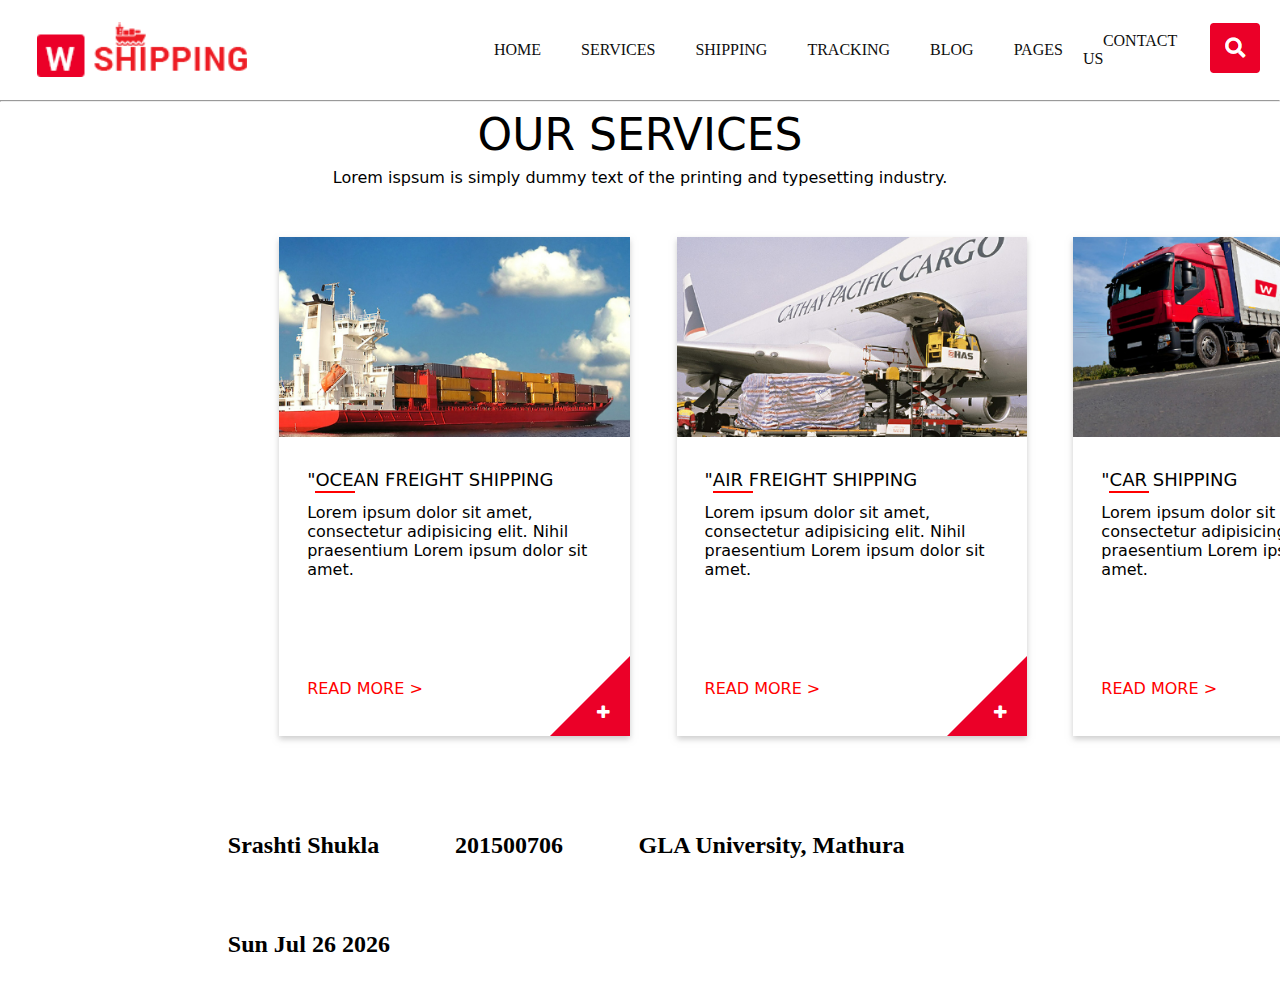
<file: index.html>
<!DOCTYPE html>
<html lang="en">
<head>
    <meta charset="UTF-8">
    <meta http-equiv="X-UA-Compatible" content="IE=edge">
    <meta name="viewport" content="width=device-width, initial-scale=1.0">
    <title>Document</title>
    <link rel="stylesheet" href="style.css">
    <link rel="stylesheet" href="https://cdnjs.cloudflare.com/ajax/libs/font-awesome/4.7.0/css/font-awesome.css" integrity="sha512-5A8nwdMOWrSz20fDsjczgUidUBR8liPYU+WymTZP1lmY9G6Oc7HlZv156XqnsgNUzTyMefFTcsFH/tnJE/+xBg==" crossorigin="anonymous" referrerpolicy="no-referrer" />
</head>
<body>
    <div class="header">
        <div class="logo">
            <a href="index.html">
                <img src="logo.png" alt="">
            </a>
        </div>
        <nav class="navigation">
            <ul>
                <li><a href="#">Home</a></li>
                <li><a href="#">Services</a></li>
                <li><a href="#">Shipping</a></li>
                <li><a href="#">Tracking</a></li>
                <li><a href="#">Blog</a></li>
                <li><a href="#">Pages</a></li>
                <li><a href="#">Contact us</a></li>
            </ul>
        </nav>
        <div class="search">
            <a href="index.html">

                <img src="search.png" alt="">
            </a>
        </div>
        </div>
    <hr>
    <!-- =================================================== -->
    <div class="our">
        <h3>OUR SERVICES</h3>
        <span class="texthere">Lorem ispsum is simply dummy text of the printing and typesetting industry.</span>
    </div>
    <!-- ==================================================== -->
    <div class="Allcards">
        <div class="card">
            <a href="#">
                <img src="img1.png" alt="">
            </a>
            <div class="content">
                <h4>"Ocean Freight Shipping</h4>
                <hr class="small">
                <p>Lorem ipsum dolor sit amet, consectetur adipisicing elit. Nihil praesentium Lorem ipsum dolor sit amet.</p>
                
                    <span class="readmore">READ MORE ></span>
                
            </div>
            <div class="plus">
                <i class="fa fa-plus" aria-hidden="true"></i>
            </div>
            
           
        </div>
        <div class="card">
            <a href="#">
                <img src="img2.png" alt="">
            </a>
            <div class="content">
                <h4>"AIR Freight Shipping</h4>
                <hr class="small">
                <p>Lorem ipsum dolor sit amet, consectetur adipisicing elit. Nihil praesentium Lorem ipsum dolor sit amet.</p>
                
                    <span class="readmore">READ MORE ></span>
                
            </div>
            <div class="plus">
                <i class="fa fa-plus" aria-hidden="true"></i>
            </div>
        </div>
        <div class="card">
            <a href="#">
                <img src="img3.png" alt="">
            </a>
            <div class="content">
                <h4>"car Shipping</h4>
                <hr class="small">
                <p>Lorem ipsum dolor sit amet, consectetur adipisicing elit. Nihil praesentium Lorem ipsum dolor sit amet.</p>
                
                    <span class="readmore">READ MORE ></span>
                
            </div>
            <div class="plus">
                <i class="fa fa-plus" aria-hidden="true"></i>
            </div>
        </div>
    </div>
    <footer>
        <h2 id="student-name">[Student name]</h2>
        <h2 id="univesity-rollno">[University Rollno]</h2>
        <h2 id="address">[Address]</h2>
        <h2 id="date">[date]</h2>
    </footer>
    <script src="script.js"></script>
    
</body>
</html>
</file>
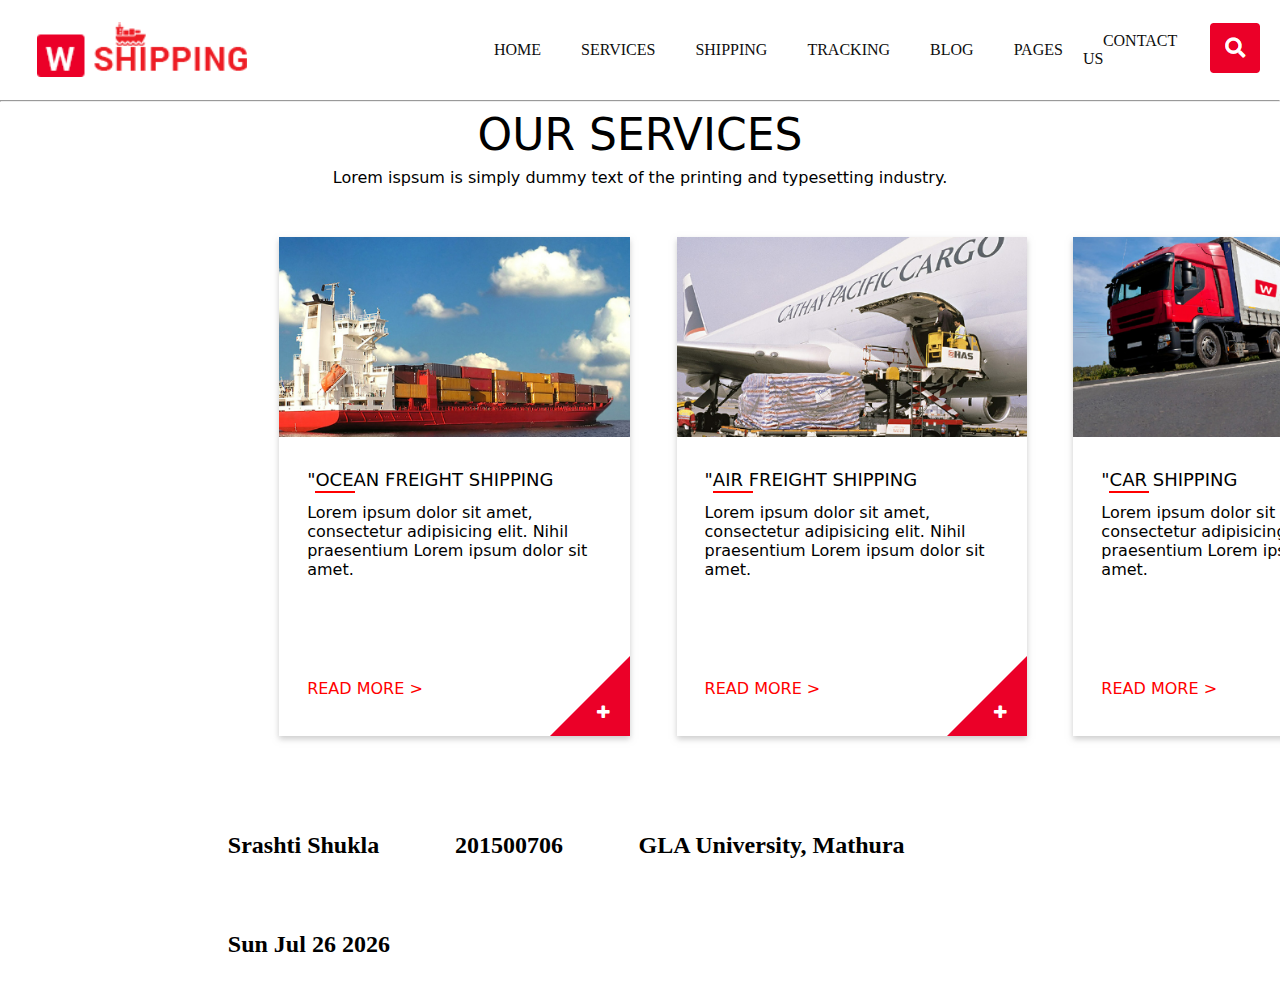
<file: html/index.html>
<!DOCTYPE html>
<html lang="en">
<head>
    <meta charset="UTF-8">
    <meta http-equiv="X-UA-Compatible" content="IE=edge">
    <meta name="viewport" content="width=device-width, initial-scale=1.0">
    <title>Document</title>
    <link rel="stylesheet" href="../css/style.css">
    <link rel="stylesheet" href="https://cdnjs.cloudflare.com/ajax/libs/font-awesome/4.7.0/css/font-awesome.css" integrity="sha512-5A8nwdMOWrSz20fDsjczgUidUBR8liPYU+WymTZP1lmY9G6Oc7HlZv156XqnsgNUzTyMefFTcsFH/tnJE/+xBg==" crossorigin="anonymous" referrerpolicy="no-referrer" />
</head>
<body>
    <div class="header">
        <div class="logo">
            <a href="index.html">
                <img src="../images/logo.png" alt="">
            </a>
        </div>
        <nav class="navigation">
            <ul>
                <li><a href="#">Home</a></li>
                <li><a href="#">Services</a></li>
                <li><a href="#">Shipping</a></li>
                <li><a href="#">Tracking</a></li>
                <li><a href="#">Blog</a></li>
                <li><a href="#">Pages</a></li>
                <li><a href="#">Contact us</a></li>
            </ul>
        </nav>
        <div class="search">
            <a href="index.html">

                <img src="../images/search.png" alt="">
            </a>
        </div>
        </div>
    <hr>
    <!-- =================================================== -->
    <div class="our">
        <h3>OUR SERVICES</h3>
        <span class="texthere">Lorem ispsum is simply dummy text of the printing and typesetting industry.</span>
    </div>
    <!-- ==================================================== -->
    <div class="Allcards">
        <div class="card">
            <a href="#">
                <img src="../images/img1.png" alt="">
            </a>
            <div class="content">
                <h4>"Ocean Freight Shipping</h4>
                <hr class="small">
                <p>Lorem ipsum dolor sit amet, consectetur adipisicing elit. Nihil praesentium Lorem ipsum dolor sit amet.</p>
                
                    <span class="readmore">READ MORE ></span>
                
            </div>
            <div class="plus">
                <i class="fa fa-plus" aria-hidden="true"></i>
            </div>
            
           
        </div>
        <div class="card">
            <a href="#">
                <img src="../images/img2.png" alt="">
            </a>
            <div class="content">
                <h4>"AIR Freight Shipping</h4>
                <hr class="small">
                <p>Lorem ipsum dolor sit amet, consectetur adipisicing elit. Nihil praesentium Lorem ipsum dolor sit amet.</p>
                
                    <span class="readmore">READ MORE ></span>
                
            </div>
            <div class="plus">
                <i class="fa fa-plus" aria-hidden="true"></i>
            </div>
        </div>
        <div class="card">
            <a href="#">
                <img src="../images/img3.png" alt="">
            </a>
            <div class="content">
                <h4>"car Shipping</h4>
                <hr class="small">
                <p>Lorem ipsum dolor sit amet, consectetur adipisicing elit. Nihil praesentium Lorem ipsum dolor sit amet.</p>
                
                    <span class="readmore">READ MORE ></span>
                
            </div>
            <div class="plus">
                <i class="fa fa-plus" aria-hidden="true"></i>
            </div>
        </div>
    </div>
    <footer>
        <h2 id="student-name">[Student name]</h2>
        <h2 id="univesity-rollno">[University Rollno]</h2>
        <h2 id="address">[Address]</h2>
        <h2 id="date">[date]</h2>
    </footer>
    <script src="../js/script.js"></script>
    
</body>
</html>
</file>
<file: style.css>
*
{
    padding: 0;
    margin: 0;
    box-sizing: border-box;
    
}

.header .logo
{
    display: flex;
    align-items: left;
}

.header
{
    height: 100px;
    display: flex;
    align-items: center;
    
    align-items: center;
    padding: 0px 20px;
}
.header .search
{
    display: flex;

    left: 0;
    
}
nav
{
    margin-left: 200px;
}
nav ul
{
    list-style: none;
    display: flex;
    justify-content: space-between;
    align-items: center;
}
nav ul li a
{
    text-decoration: none;
    color:rgb(14, 14, 14);
    transition: 1ms;
    text-transform: uppercase;
    padding: 40px 20px;
}
nav ul li a:hover
{
    background-color:rgb(244, 244, 242);
    opacity: 0.9;
    color: red;
    
}
/* ==================================================================== */
.our
{
   font-family:-apple-system,system-ui,BlinkMacSystemFont,"Segoe UI",Roboto,"Helvetica Neue",Arial,sans-serif;
}
.our h3
{
    display: flex;
    justify-content: center;
    line-height: 1.5;
    font-size: 44px ;
    font-weight:400;

}
.our .texthere
{
    display: flex;
    justify-content: center;
    font-weight: 400;
    margin-bottom: 50px;
}
/* ======================================================================= */
.Allcards
{
    display: flex;
    justify-content: space-evenly;
    padding: 0 20%;
}
.Allcards .card 
{
    font-family: -apple-system,system-ui,BlinkMacSystemFont,"Segoe UI",Roboto,"Helvetica Neue",Arial,sans-serif;
    /* width:250px; */
    /* border: 2px solid black; */
    box-shadow: 0px 3px 6px 0px rgb(153 153 153 / 50%);
    margin: 0 3%;
    font-weight: 400;
    /* max-width: 4000px; */

}
.card img
{
    background-color: #a7a7a7;
    background-position: center;
    background-size: cover;
    height: 200px;
   
}
.card .content
{
    padding: 8%;
}
.card h4
{
    text-transform: uppercase;
    font-size: 18px;
    margin-bottom: 15px;
    font-weight: 500;
}
.card hr
{
    margin-top: -14px;
    max-width: 40px;
    margin-left: 8px;
    color: red;
    border:1px solid red;
    margin-bottom: 10px;

}
.card .readmore
{
    position: relative;
    margin-top: 30px;
    color: red;
    display: flex;
    top: 70px;
   
}
.card .plus
{
    position:relative;
    border-top: 80px solid transparent;
    border-right: 80px solid #eb0028;

    display: flex;
}
.fa-plus {
   
    position: absolute;
    top: -32px;
    right: -60px;
    color: white;

}
/* ============================================= */
footer{
    margin-top: 60px;
    color: black;
    padding: 0 15%;
}

footer h2{
    display: inline-block;
    padding: 4%;
}
</file>
<file: css/style.css>
*
{
    padding: 0;
    margin: 0;
    box-sizing: border-box;
    
}

.header .logo
{
    display: flex;
    align-items: left;
}

.header
{
    height: 100px;
    display: flex;
    align-items: center;
    
    align-items: center;
    padding: 0px 20px;
}
.header .search
{
    display: flex;

    left: 0;
    
}
nav
{
    margin-left: 200px;
}
nav ul
{
    list-style: none;
    display: flex;
    justify-content: space-between;
    align-items: center;
}
nav ul li a
{
    text-decoration: none;
    color:rgb(14, 14, 14);
    transition: 1ms;
    text-transform: uppercase;
    padding: 40px 20px;
}
nav ul li a:hover
{
    background-color:rgb(244, 244, 242);
    opacity: 0.9;
    color: red;
    
}
/* ==================================================================== */
.our
{
   font-family:-apple-system,system-ui,BlinkMacSystemFont,"Segoe UI",Roboto,"Helvetica Neue",Arial,sans-serif;
}
.our h3
{
    display: flex;
    justify-content: center;
    line-height: 1.5;
    font-size: 44px ;
    font-weight:400;

}
.our .texthere
{
    display: flex;
    justify-content: center;
    font-weight: 400;
    margin-bottom: 50px;
}
/* ======================================================================= */
.Allcards
{
    display: flex;
    justify-content: space-evenly;
    padding: 0 20%;
}
.Allcards .card 
{
    font-family: -apple-system,system-ui,BlinkMacSystemFont,"Segoe UI",Roboto,"Helvetica Neue",Arial,sans-serif;
    /* width:250px; */
    /* border: 2px solid black; */
    box-shadow: 0px 3px 6px 0px rgb(153 153 153 / 50%);
    margin: 0 3%;
    font-weight: 400;
    /* max-width: 4000px; */

}
.card img
{
    background-color: #a7a7a7;
    background-position: center;
    background-size: cover;
    height: 200px;
   
}
.card .content
{
    padding: 8%;
}
.card h4
{
    text-transform: uppercase;
    font-size: 18px;
    margin-bottom: 15px;
    font-weight: 500;
}
.card hr
{
    margin-top: -14px;
    max-width: 40px;
    margin-left: 8px;
    color: red;
    border:1px solid red;
    margin-bottom: 10px;

}
.card .readmore
{
    position: relative;
    margin-top: 30px;
    color: red;
    display: flex;
    top: 70px;
   
}
.card .plus
{
    position:relative;
    border-top: 80px solid transparent;
    border-right: 80px solid #eb0028;

    display: flex;
}
.fa-plus {
   
    position: absolute;
    top: -32px;
    right: -60px;
    color: white;

}
/* ============================================= */
footer{
    margin-top: 60px;
    color: black;
    padding: 0 15%;
}

footer h2{
    display: inline-block;
    padding: 4%;
}
</file>
